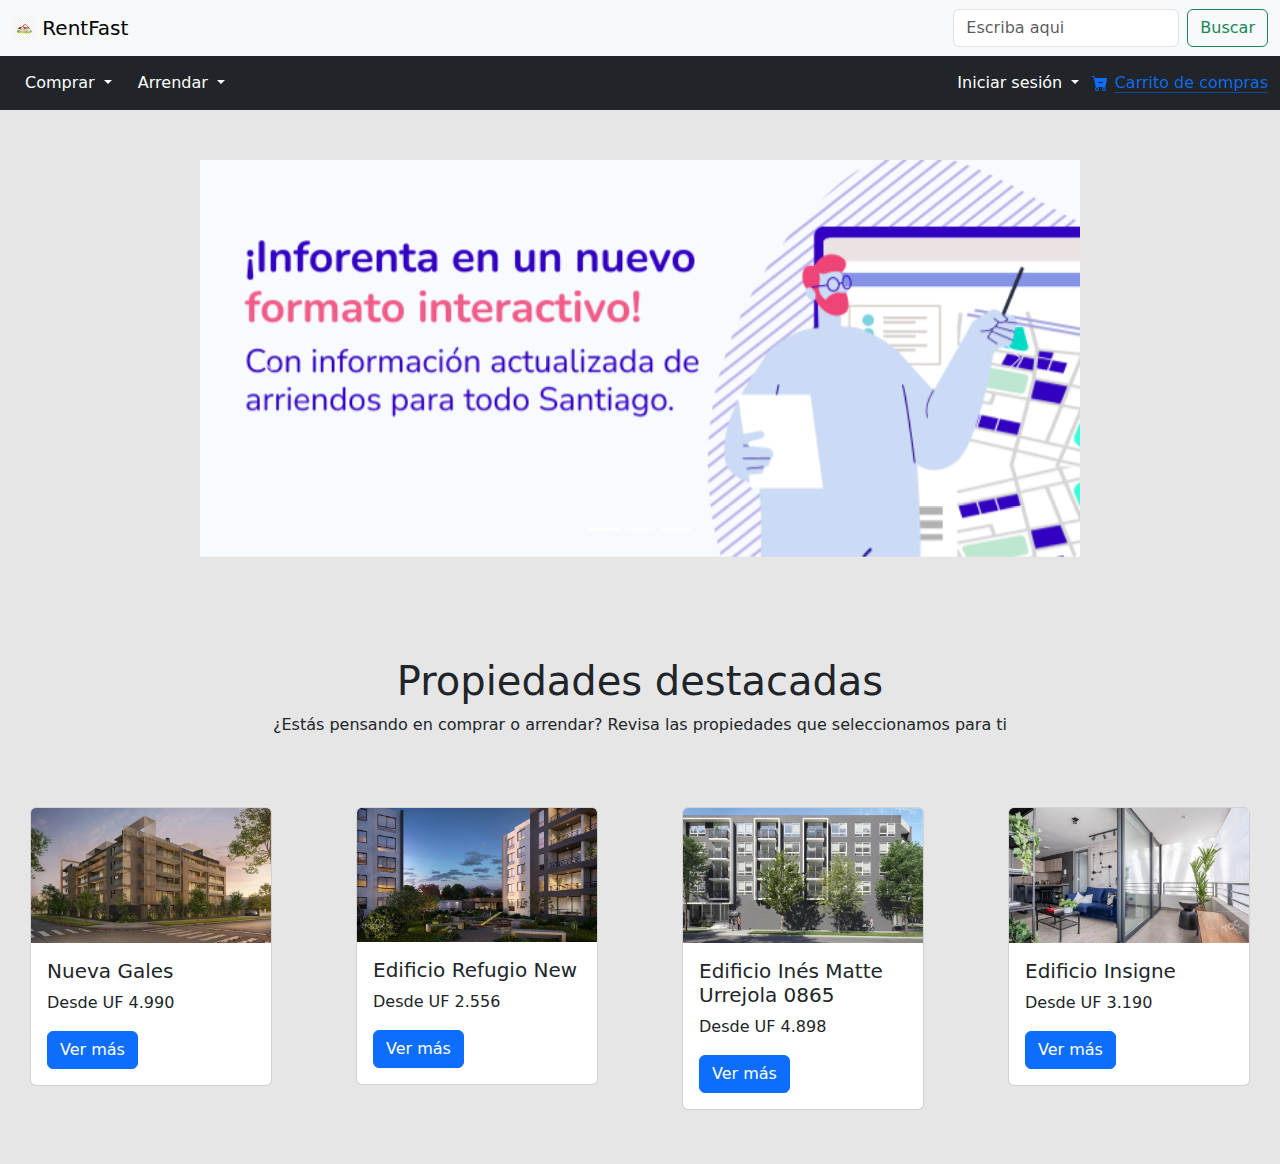
<file: index.html>
<!doctype html>
<html lang="en">
  <head>
    <meta charset="utf-8">
    <meta name="viewport" content="width=device-width, initial-scale=1">
    
    <link href="https://cdn.jsdelivr.net/npm/bootstrap@5.3.3/dist/css/bootstrap.min.css" rel="stylesheet" integrity="sha384-QWTKZyjpPEjISv5WaRU9OFeRpok6YctnYmDr5pNlyT2bRjXh0JMhjY6hW+ALEwIH" crossorigin="anonymous">
    <script src="https://cdn.jsdelivr.net/npm/bootstrap@5.3.3/dist/js/bootstrap.bundle.min.js" integrity="sha384-YvpcrYf0tY3lHB60NNkmXc5s9fDVZLESaAA55NDzOxhy9GkcIdslK1eN7N6jIeHz" crossorigin="anonymous"></script>

    <link rel="stylesheet" href="styles.css">


    <title>RentFast</title>
  </head>
  <body>
    <!-- Navbar -->
    <nav class="navbar bg-body-tertiary">
      <div class="container-fluid">
        <a class="navbar-brand">
          <img src="imagenes/casalogo.png" alt="Logo" width="30" height="24" class="d-inline-block align-text-top">
          RentFast
        </a>
        <form class="d-flex" role="search">
          <input class="form-control me-2" type="search" placeholder="Escriba aqui" aria-label="Search">
          <button class="btn btn-outline-success" type="submit">Buscar</button>
        </form>
      </div>
    </nav>
    <!-- Navbar -->
    <nav class="navbar navbar-expand-lg navbar-dark bg-dark">
      <div class="container-fluid">
        <div class="collapse navbar-collapse" id="navbarNavDarkDropdown">
          <ul class="navbar-nav">
            <li class="nav-item dropdown">
              <button class="btn btn-dark dropdown-toggle" data-bs-toggle="dropdown" aria-expanded="false">
                Comprar
              </button>
              <ul class="dropdown-menu dropdown-menu-dark">
                <li><a class="dropdown-item" href="casas.html">Casas</a></li>
                <li><a class="dropdown-item" href="departamentos.html">Departamentos</a></li>
                <li><a class="dropdown-item" href="parcelas.html">Parcelas</a></li>
                <li><hr class="dropdown-divider"></li>
                <li><a class="dropdown-item" href="vertodo.html">Ver todo</a></li>
              </ul>
            </li>
          </ul>
          <ul class="navbar-nav">
            <li class="nav-item dropdown">
              <button class="btn btn-dark dropdown-toggle" data-bs-toggle="dropdown" aria-expanded="false">
                Arrendar
              </button>
              <ul class="dropdown-menu dropdown-menu-dark">
                <li><a class="dropdown-item" href="casas.html">Casas</a></li>
                <li><a class="dropdown-item" href="departamentos.html">Departamentos</a></li>
                <li><a class="dropdown-item" href="parcelas.html">Parcelas</a></li>
                <li><hr class="dropdown-divider"></li>
                <li><a class="dropdown-item" href="vertodo.html">Ver todo</a></li>
              </ul>
            </li>
          </ul>
        </div>
        <ul class="navbar-nav">
          <li class="nav-item dropdown">
            <button class="btn btn-dark dropdown-toggle" data-bs-toggle="dropdown" aria-expanded="false">
              Iniciar sesión
            </button>
            <ul class="dropdown-menu dropdown-menu-dark">
              <li><a class="dropdown-item" href="login.html">Ingresar personas</a></li>
              <li><a class="dropdown-item" href="login.html">Ingresar corredoras</a></li>
            </ul>
          </li>
        </ul>
        <a class="icon-link icon-link-hover" style="--bs-icon-link-transform: translate3d(0, -.125rem, 0);" href="casas.html">
          <svg xmlns="http://www.w3.org/2000/svg" width="35" height="25" fill="currentColor" class="bi bi-cart-dash-fill" viewBox="0 0 16 16">
            <path d="M.5 1a.5.5 0 0 0 0 1h1.11l.401 1.607 1.498 7.985A.5.5 0 0 0 4 12h1a2 2 0 1 0 0 4 2 2 0 0 0 0-4h7a2 2 0 1 0 0 4 2 2 0 0 0 0-4h1a.5.5 0 0 0 .491-.408l1.5-8A.5.5 0 0 0 14.5 3H2.89l-.405-1.621A.5.5 0 0 0 2 1zM6 14a1 1 0 1 1-2 0 1 1 0 0 1 2 0m7 0a1 1 0 1 1-2 0 1 1 0 0 1 2 0M6.5 7h4a.5.5 0 0 1 0 1h-4a.5.5 0 0 1 0-1"/>
          </svg>
          Carrito de compras
        </a>
      </div>
    </nav>
    <!-- carousel -->
    <div id="primerCarousel" class="carousel slide">
      <div class="carousel-indicators">
        <button type="button" data-bs-target="#primerCarousel" data-bs-slide-to="0" class="active" aria-current="true" aria-label="Slide 1"></button>
        <button type="button" data-bs-target="#primerCarousel" data-bs-slide-to="1" aria-label="Slide 2"></button>
        <button type="button" data-bs-target="#primerCarousel" data-bs-slide-to="2" aria-label="Slide 3"></button>
      </div>

      <div class="carousel-inner">
        <div class="carousel-item active">
          <img src="imagenes/banner1.png" class="d-block w-100" alt="Slide 1">
        </div>
        <div class="carousel-item">
          <img src="imagenes/banner2.png" class="d-block w-100" alt="Slide 2">
        </div>
        <div class="carousel-item">
          <img src="imagenes/banner3.png" class="d-block w-100" alt="Slide 3">
        </div>
      </div>

      <button class="carousel-control-prev" type="button" data-bs-target="#primerCarousel" data-bs-slide="prev">
        <span class="carousel-control-prev-icon" aria-hidden="true"></span>
        <span class="visually-hidden">Previous</span>
      </button>

      <button class="carousel-control-next" type="button" data-bs-target="#primerCarousel" data-bs-slide="next">
        <span class="carousel-control-next-icon" aria-hidden="true"></span>
        <span class="visually-hidden">Next</span>
      </button>
    </div>

    <!-- -->

    <h1>Propiedades destacadas</h1>
    <p id="descripcion1">¿Estás pensando en comprar o arrendar? Revisa las propiedades que seleccionamos para ti</p><br>
    <!-- card -->
    <div class="row">
      <div class="col-3">
        <div class="card">
          <img src="imagenes/card1.jpg" class="card-img-top" alt="Card 1">
          <div class="card-body">
            <h5 class="card-title">Nueva Gales</h5>
            <p class="card-text">Desde UF 4.990</p>
            <a href="#" class="btn btn-primary">Ver más</a>
          </div>
        </div>
      </div>
      <div class="col-3">
        <div class="card">
          <img src="imagenes/card2.jpg" class="card-img-top" alt="Card 2">
          <div class="card-body">
            <h5 class="card-title">Edificio Refugio New</h5>
            <p class="card-text">Desde UF 2.556</p>
            <a href="#" class="btn btn-primary">Ver más</a>
          </div>
        </div>
      </div>
      <div class="col-3">
        <div class="card">
          <img src="imagenes/card3.jpg" class="card-img-top" alt="Card 3">
          <div class="card-body">
            <h5 class="card-title">Edificio Inés Matte Urrejola 0865</h5>
            <p class="card-text">Desde UF 4.898</p>
            <a href="#" class="btn btn-primary">Ver más</a>
          </div>
        </div>
      </div>
      <div class="col-3">
        <div class="card">
          <img src="imagenes/card4.jpg" class="card-img-top" alt="Card 4">
          <div class="card-body">
            <h5 class="card-title">Edificio Insigne</h5>
            <p class="card-text">Desde UF 3.190</p>
            <a href="#" class="btn btn-primary">Ver más</a>
          </div>
        </div>
      </div>
    </div><br>
    
    

  </body>
</html>
</file>
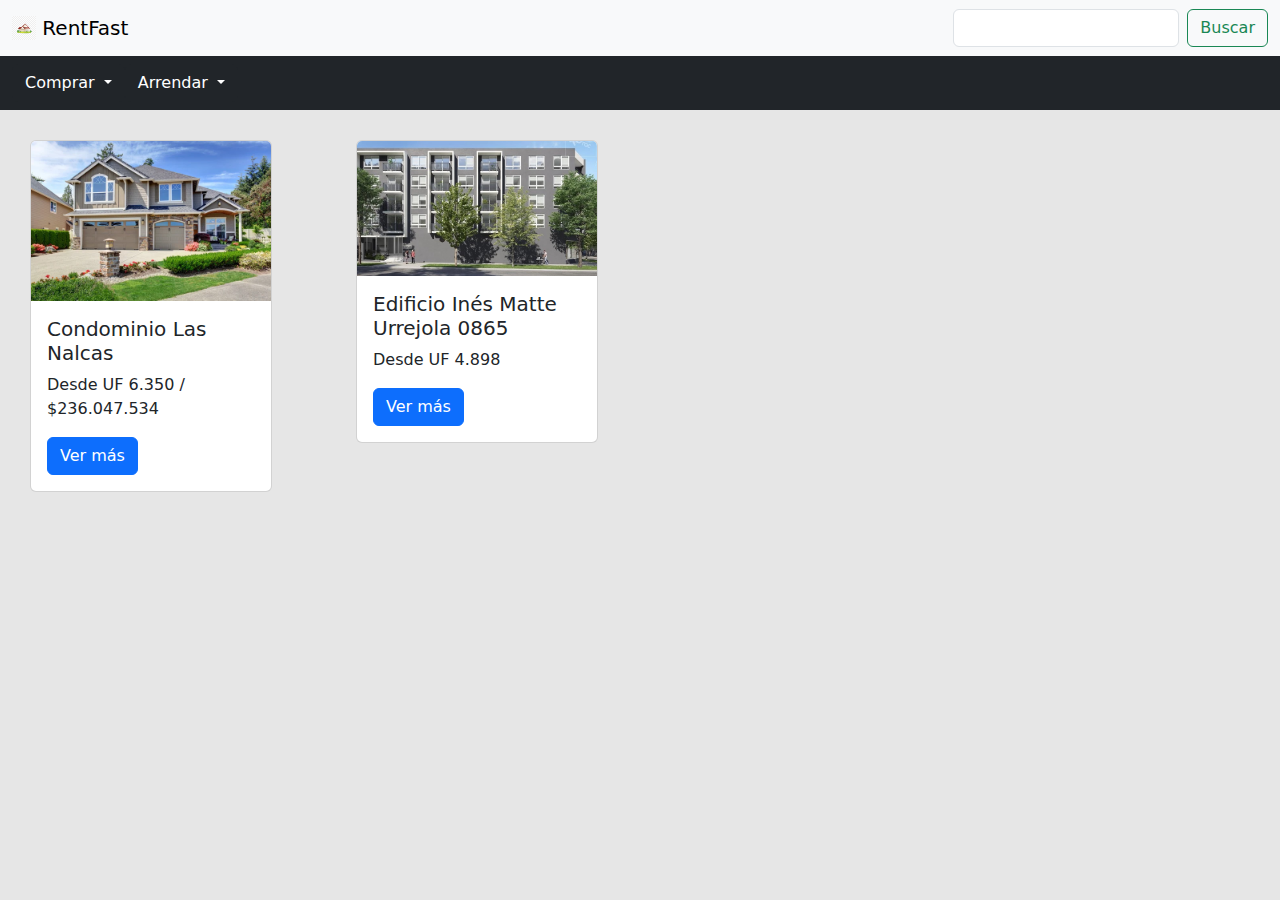
<file: casas.html>
<!doctype html>
<html lang="en">
  <head>
    <meta charset="utf-8">
    <meta name="viewport" content="width=device-width, initial-scale=1">
    
    <link href="https://cdn.jsdelivr.net/npm/bootstrap@5.3.3/dist/css/bootstrap.min.css" rel="stylesheet" integrity="sha384-QWTKZyjpPEjISv5WaRU9OFeRpok6YctnYmDr5pNlyT2bRjXh0JMhjY6hW+ALEwIH" crossorigin="anonymous">
    <script src="https://cdn.jsdelivr.net/npm/bootstrap@5.3.3/dist/js/bootstrap.bundle.min.js" integrity="sha384-YvpcrYf0tY3lHB60NNkmXc5s9fDVZLESaAA55NDzOxhy9GkcIdslK1eN7N6jIeHz" crossorigin="anonymous"></script>

    <link rel="stylesheet" href="styles.css">

    <title>Casas</title>
  </head>
  <body>
    <!-- Navbar -->
    <nav class="navbar bg-body-tertiary">
      <div class="container-fluid">
        <a class="navbar-brand" href="index.html">
          <img src="imagenes/casalogo.png" alt="Logo" width="30" height="24" class="d-inline-block align-text-top">
          RentFast
        </a>
        <form class="d-flex" role="search">
          <input class="form-control me-2" type="search" placeholder="" aria-label="Search">
          <button class="btn btn-outline-success" type="submit">Buscar</button>
        </form>
      </div>
    </nav>
    <!-- Navbar -->
    <nav class="navbar navbar-expand-lg navbar-dark bg-dark">
      <div class="container-fluid">
        <div class="collapse navbar-collapse" id="navbarNavDarkDropdown">
          <ul class="navbar-nav">
            <li class="nav-item dropdown">
              <button class="btn btn-dark dropdown-toggle" data-bs-toggle="dropdown" aria-expanded="false">
                Comprar
              </button>
              <ul class="dropdown-menu dropdown-menu-dark">
                <li><a class="dropdown-item" href="casas.html">Casas</a></li>
                <li><a class="dropdown-item" href="departamentos.html">Departamentos</a></li>
                <li><a class="dropdown-item" href="parcelas.html">Parcelas</a></li>
                <li><hr class="dropdown-divider"></li>
                <li><a class="dropdown-item" href="vertodo.html">Ver todo</a></li>
              </ul>
            </li>
          </ul>
          <ul class="navbar-nav">
            <li class="nav-item dropdown">
              <button class="btn btn-dark dropdown-toggle" data-bs-toggle="dropdown" aria-expanded="false">
                Arrendar
              </button>
              <ul class="dropdown-menu dropdown-menu-dark">
                <li><a class="dropdown-item" href="casas.html">Casas</a></li>
                <li><a class="dropdown-item" href="departamentos.html">Departamentos</a></li>
                <li><a class="dropdown-item" href="parcelas.html">Parcelas</a></li>
                <li><hr class="dropdown-divider"></li>
                <li><a class="dropdown-item" href="vertodo.html">Ver todo</a></li>
              </ul>
            </li>
          </ul>
        </div>
      </div>
    </nav>
    <!-- card -->
  <div class="row">
    <div class="col-3">
      <div class="card">
        <img src="imagenes/casa1.jpg" class="card-img-top" alt="Casa 1">
        <div class="card-body">
          <h5 class="card-title">Condominio Las Nalcas</h5>
          <p class="card-text">Desde UF 6.350 / $236.047.534</p>
          <a href="#" class="btn btn-primary">Ver más</a>
        </div>
      </div>
    </div>
    <div class="col-3">
      <div class="card">
        <img src="imagenes/card3.jpg" class="card-img-top" alt="Casa 3">
        <div class="card-body">
          <h5 class="card-title">Edificio Inés Matte Urrejola 0865</h5>
          <p class="card-text">Desde UF 4.898</p>
          <a href="#" class="btn btn-primary">Ver más</a>
        </div>
      </div>
    </div>
  </div>
  </body>
</html>
</file>
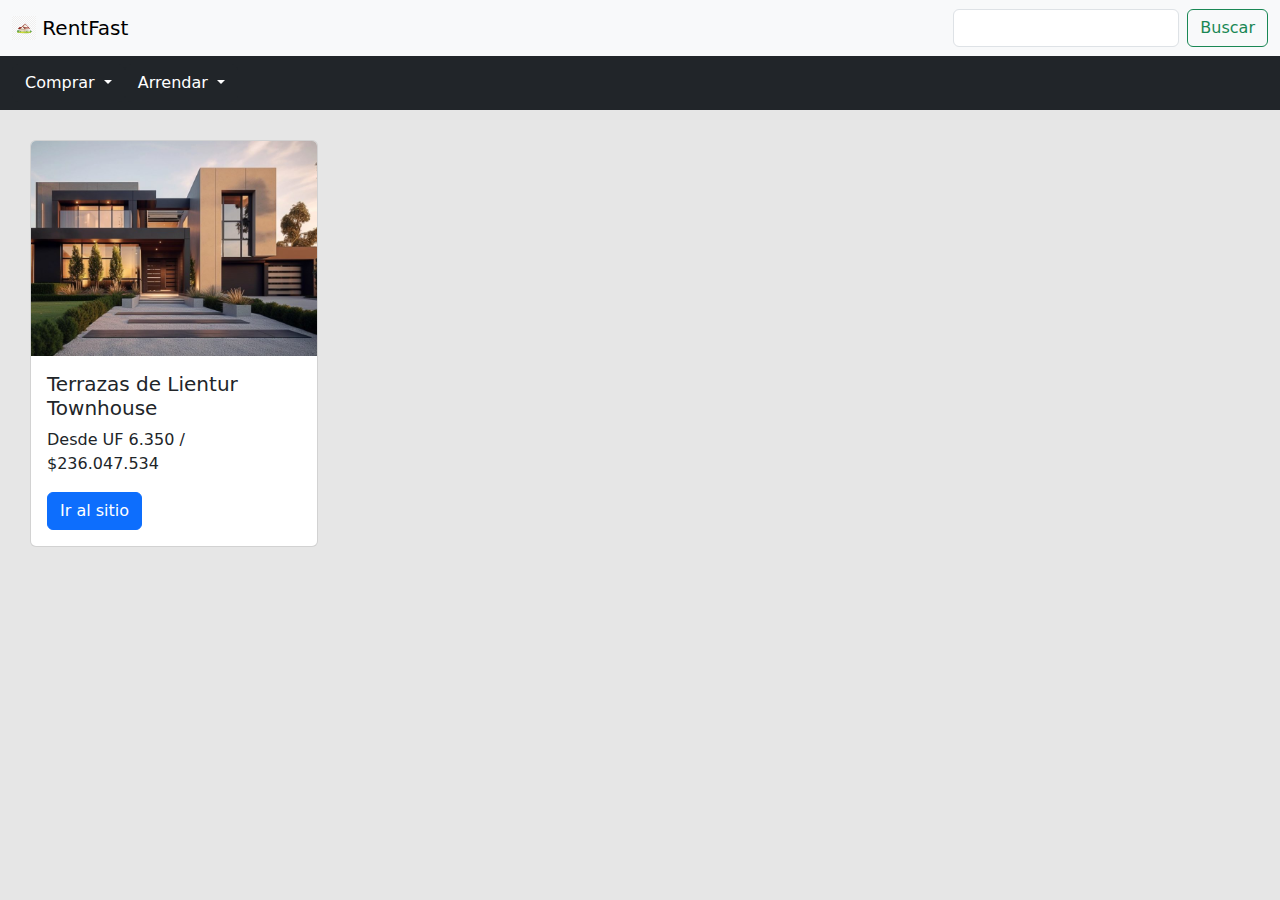
<file: departamentos.html>
<!doctype html>
<html lang="en">
  <head>
    <meta charset="utf-8">
    <meta name="viewport" content="width=device-width, initial-scale=1">
    
    <link href="https://cdn.jsdelivr.net/npm/bootstrap@5.3.3/dist/css/bootstrap.min.css" rel="stylesheet" integrity="sha384-QWTKZyjpPEjISv5WaRU9OFeRpok6YctnYmDr5pNlyT2bRjXh0JMhjY6hW+ALEwIH" crossorigin="anonymous">
    <script src="https://cdn.jsdelivr.net/npm/bootstrap@5.3.3/dist/js/bootstrap.bundle.min.js" integrity="sha384-YvpcrYf0tY3lHB60NNkmXc5s9fDVZLESaAA55NDzOxhy9GkcIdslK1eN7N6jIeHz" crossorigin="anonymous"></script>

    <link rel="stylesheet" href="styles.css">

    <title>Departamentos</title>
  </head>
  <body>
    <!-- Navbar -->
    <nav class="navbar bg-body-tertiary">
      <div class="container-fluid">
        <a class="navbar-brand" href="index.html">
          <img src="imagenes/casalogo.png" alt="Logo" width="30" height="24" class="d-inline-block align-text-top">
          RentFast
        </a>
        <form class="d-flex" role="search">
          <input class="form-control me-2" type="search" placeholder="" aria-label="Search">
          <button class="btn btn-outline-success" type="submit">Buscar</button>
        </form>
      </div>
    </nav>
    <!-- Navbar -->
    <nav class="navbar navbar-expand-lg navbar-dark bg-dark">
      <div class="container-fluid">
        <div class="collapse navbar-collapse" id="navbarNavDarkDropdown">
          <ul class="navbar-nav">
            <li class="nav-item dropdown">
              <button class="btn btn-dark dropdown-toggle" data-bs-toggle="dropdown" aria-expanded="false">
                Comprar
              </button>
              <ul class="dropdown-menu dropdown-menu-dark">
                <li><a class="dropdown-item" href="casas.html">Casas</a></li>
                <li><a class="dropdown-item" href="departamentos.html">Departamentos</a></li>
                <li><a class="dropdown-item" href="parcelas.html">Parcelas</a></li>
                <li><hr class="dropdown-divider"></li>
                <li><a class="dropdown-item" href="vertodo.html">Ver todo</a></li>
              </ul>
            </li>
          </ul>
          <ul class="navbar-nav">
            <li class="nav-item dropdown">
              <button class="btn btn-dark dropdown-toggle" data-bs-toggle="dropdown" aria-expanded="false">
                Arrendar
              </button>
              <ul class="dropdown-menu dropdown-menu-dark">
                <li><a class="dropdown-item" href="casas.html">Casas</a></li>
                <li><a class="dropdown-item" href="departamentos.html">Departamentos</a></li>
                <li><a class="dropdown-item" href="parcelas.html">Parcelas</a></li>
                <li><hr class="dropdown-divider"></li>
                <li><a class="dropdown-item" href="vertodo.html">Ver todo</a></li>
              </ul>
            </li>
          </ul>
        </div>
      </div>
    </nav>
    <!-- card -->
    <div class="card" style="width: 18rem;">
      <img src="imagenes/casa2.jpg" class="card-img-top" alt="casa1">
      <div class="card-body">
        <h5 class="card-title">Terrazas de Lientur Townhouse</h5>
        <p class="card-text">Desde UF 6.350 / $236.047.534</p>
        <a href="#" class="btn btn-primary">Ir al sitio</a>
      </div>
    </div>

   
  </body>
</html>
</file>
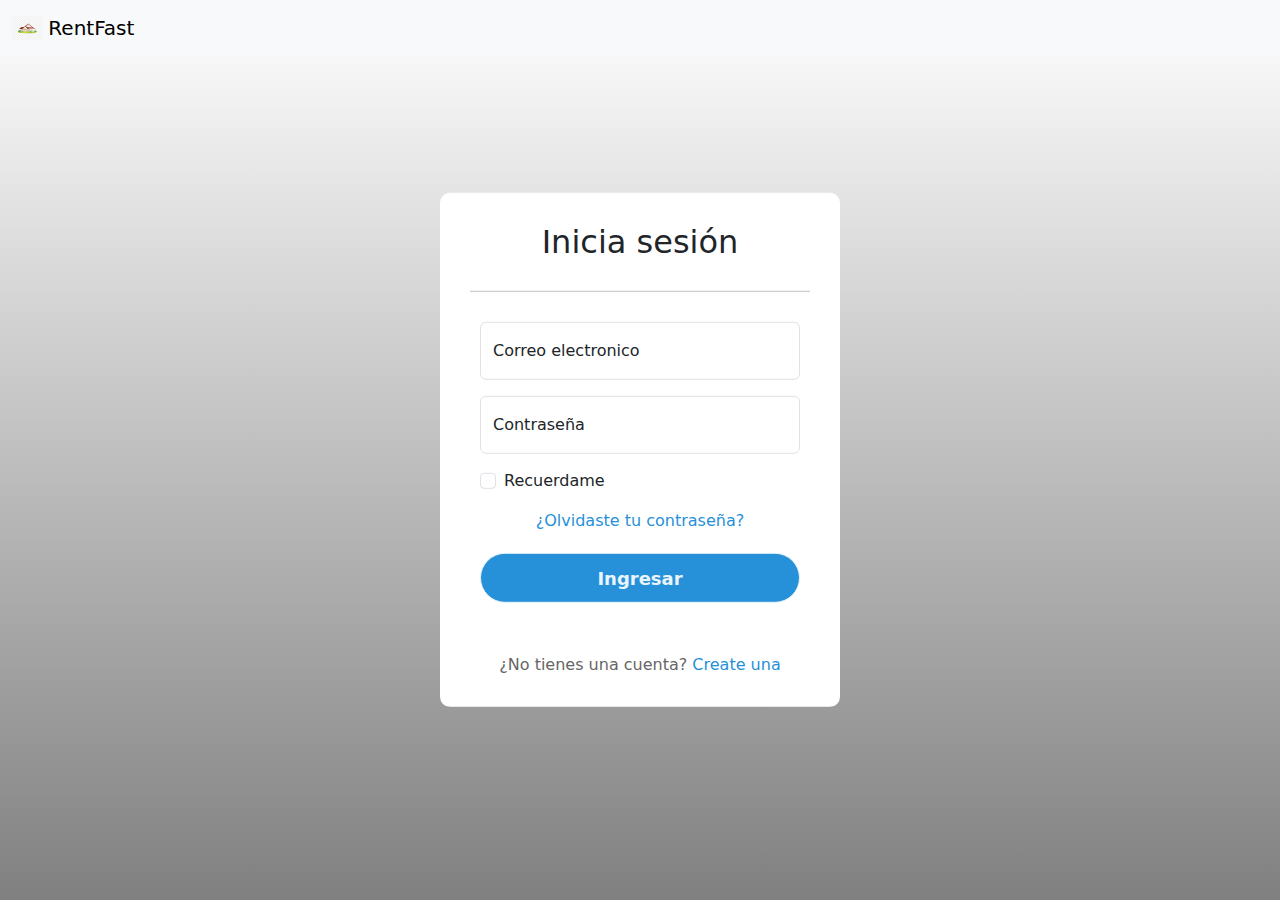
<file: login.html>
<!DOCTYPE html>
<html lang="en">
    <head>
        <meta charset="utf-8">
        <meta name="viewport" content="width=device-width, initial-scale=1">
    
        <link href="https://cdn.jsdelivr.net/npm/bootstrap@5.3.3/dist/css/bootstrap.min.css" rel="stylesheet" integrity="sha384-QWTKZyjpPEjISv5WaRU9OFeRpok6YctnYmDr5pNlyT2bRjXh0JMhjY6hW+ALEwIH" crossorigin="anonymous">
        <script src="https://cdn.jsdelivr.net/npm/bootstrap@5.3.3/dist/js/bootstrap.bundle.min.js" integrity="sha384-YvpcrYf0tY3lHB60NNkmXc5s9fDVZLESaAA55NDzOxhy9GkcIdslK1eN7N6jIeHz" crossorigin="anonymous"></script>

        <link rel="stylesheet" href="mystyle.css">

        <script type="text/javascript" src="validarLogin.js"></script>
    
        <title>Iniciar sesión</title>
      </head>
<body>
  <nav class="navbar bg-body-tertiary">
    <div class="container-fluid">
      <a class="navbar-brand" href="index.html">
        <img src="imagenes/casalogo.png" alt="Logo" width="30" height="24" class="d-inline-block align-text-top">
        RentFast
      </a>
    </div>
  </nav>
    <div class="center">
        <h1>Inicia sesión</h1>
        <form method="get">
            <div class="form-floating mb-3">
                <input type="email" class="form-control" id="floatingInput" required placeholder="name@example.com">
                <label for="floatingInput">Correo electronico</label>
              </div>
            <div class="form-floating">
                <input type="password" class="form-control" id="floatingPassword" required placeholder="Password">
                <label for="floatingPassword">Contraseña</label>
            </div>
            <div class="mb-3 form-check">
              <input type="checkbox" class="form-check-input" id="exampleCheck1">
              <label class="form-check-label" for="exampleCheck1">Recuerdame</label>
            </div>
            <div class="pass">
              <a href="#">¿Olvidaste tu contraseña?</a>
            </div>
            <input type="submit" onclick="inicioSesion();" value="Ingresar">
            <div class="signup_link">
                ¿No tienes una cuenta? <a href="register.html">Create una</a>
            </div>
          </form>
          
    </div>
</body>
</html>
</file>
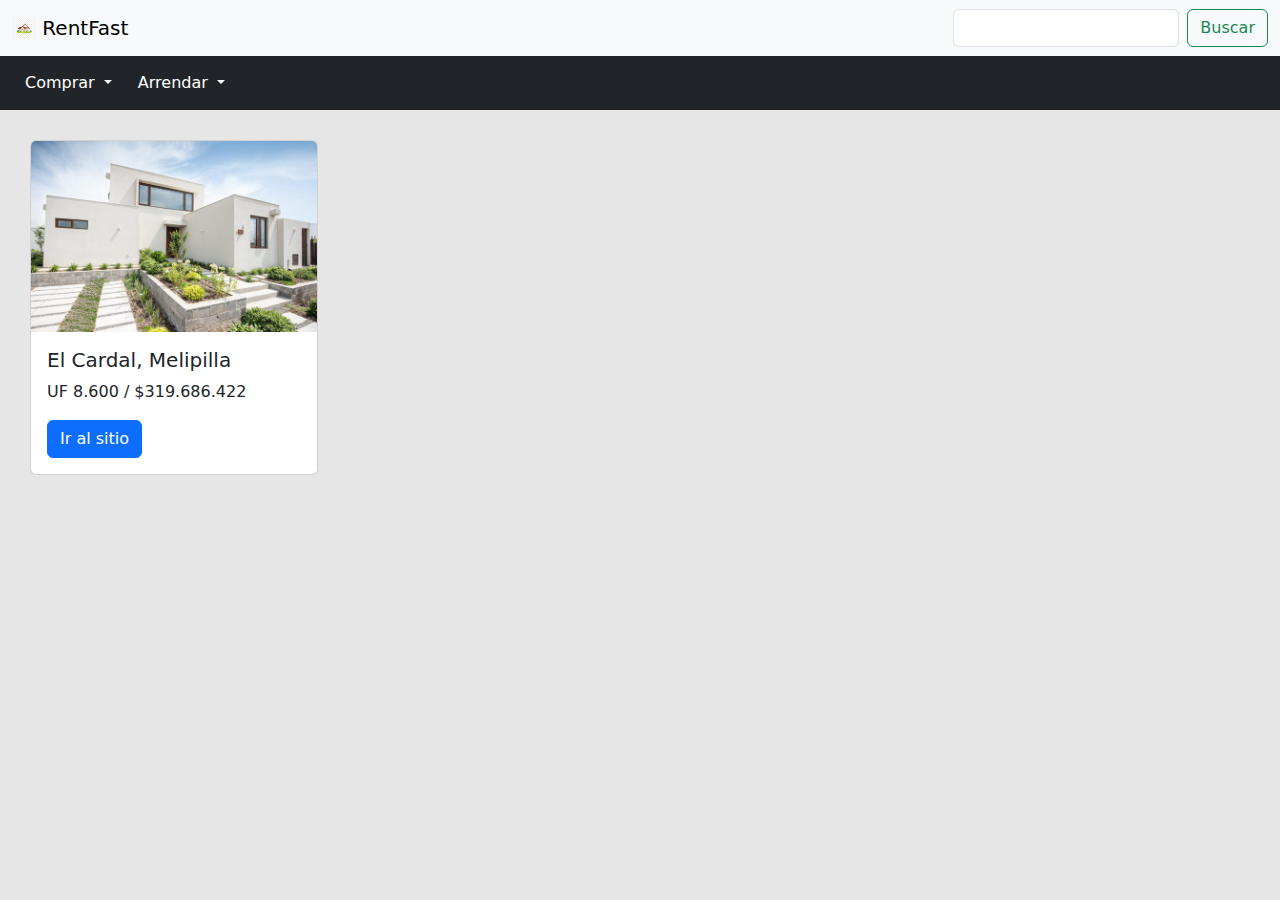
<file: parcelas.html>
<!doctype html>
<html lang="en">
  <head>
    <meta charset="utf-8">
    <meta name="viewport" content="width=device-width, initial-scale=1">
    
    <link href="https://cdn.jsdelivr.net/npm/bootstrap@5.3.3/dist/css/bootstrap.min.css" rel="stylesheet" integrity="sha384-QWTKZyjpPEjISv5WaRU9OFeRpok6YctnYmDr5pNlyT2bRjXh0JMhjY6hW+ALEwIH" crossorigin="anonymous">
    <script src="https://cdn.jsdelivr.net/npm/bootstrap@5.3.3/dist/js/bootstrap.bundle.min.js" integrity="sha384-YvpcrYf0tY3lHB60NNkmXc5s9fDVZLESaAA55NDzOxhy9GkcIdslK1eN7N6jIeHz" crossorigin="anonymous"></script>

    <link rel="stylesheet" href="styles.css">

    <title>Parcelas</title>
  </head>
  <body>
    <nav class="navbar bg-body-tertiary">
      <div class="container-fluid">
        <a class="navbar-brand" href="index.html">
          <img src="imagenes/casalogo.png" alt="Logo" width="30" height="24" class="d-inline-block align-text-top">
          RentFast
        </a>
        <form class="d-flex" role="search">
          <input class="form-control me-2" type="search" placeholder="" aria-label="Search">
          <button class="btn btn-outline-success" type="submit">Buscar</button>
        </form>
      </div>
    </nav>
    <!-- Navbar -->
    <nav class="navbar navbar-expand-lg navbar-dark bg-dark">
      <div class="container-fluid">
        <div class="collapse navbar-collapse" id="navbarNavDarkDropdown">
          <ul class="navbar-nav">
            <li class="nav-item dropdown">
              <button class="btn btn-dark dropdown-toggle" data-bs-toggle="dropdown" aria-expanded="false">
                Comprar
              </button>
              <ul class="dropdown-menu dropdown-menu-dark">
                <li><a class="dropdown-item" href="casas.html">Casas</a></li>
                <li><a class="dropdown-item" href="departamentos.html">Departamentos</a></li>
                <li><a class="dropdown-item" href="parcelas.html">Parcelas</a></li>
                <li><hr class="dropdown-divider"></li>
                <li><a class="dropdown-item" href="vertodo.html">Ver todo</a></li>
              </ul>
            </li>
          </ul>
          <ul class="navbar-nav">
            <li class="nav-item dropdown">
              <button class="btn btn-dark dropdown-toggle" data-bs-toggle="dropdown" aria-expanded="false">
                Arrendar
              </button>
              <ul class="dropdown-menu dropdown-menu-dark">
                <li><a class="dropdown-item" href="casas.html">Casas</a></li>
                <li><a class="dropdown-item" href="departamentos.html">Departamentos</a></li>
                <li><a class="dropdown-item" href="parcelas.html">Parcelas</a></li>
                <li><hr class="dropdown-divider"></li>
                <li><a class="dropdown-item" href="vertodo.html">Ver todo</a></li>
              </ul>
            </li>
          </ul>
        </div>
      </div>
    </nav>
    <!-- card -->
    <div class="card" style="width: 18rem;">
      <img src="imagenes/casa3.jpg" class="card-img-top" alt="casa1">
      <div class="card-body">
        <h5 class="card-title">El Cardal, Melipilla</h5>
        <p class="card-text">UF 8.600 / $319.686.422</p>
        <a href="#" class="btn btn-primary">Ir al sitio</a>
      </div>
    </div>

   
  </body>
</html>
</file>
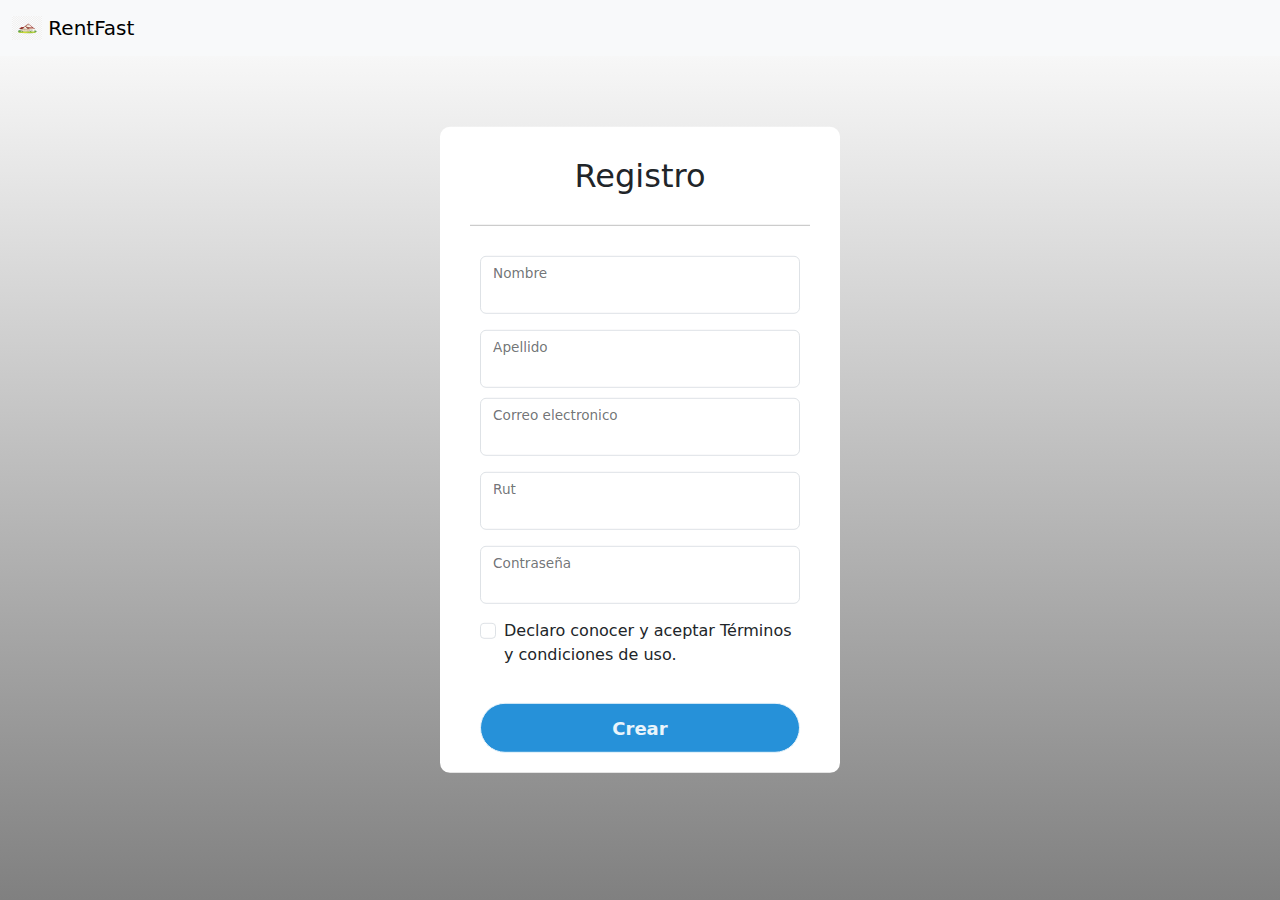
<file: register.html>
<!DOCTYPE html>
<html lang="en">
    <head>
        <meta charset="utf-8">
        <meta name="viewport" content="width=device-width, initial-scale=1">
    
        <link href="https://cdn.jsdelivr.net/npm/bootstrap@5.3.3/dist/css/bootstrap.min.css" rel="stylesheet" integrity="sha384-QWTKZyjpPEjISv5WaRU9OFeRpok6YctnYmDr5pNlyT2bRjXh0JMhjY6hW+ALEwIH" crossorigin="anonymous">
        <script src="https://cdn.jsdelivr.net/npm/bootstrap@5.3.3/dist/js/bootstrap.bundle.min.js" integrity="sha384-YvpcrYf0tY3lHB60NNkmXc5s9fDVZLESaAA55NDzOxhy9GkcIdslK1eN7N6jIeHz" crossorigin="anonymous"></script>

        <link rel="stylesheet" href="mystyle.css">

        <script type="text/javascript" src="validarRegister.js"></script>
    
        <title>Registro</title>
      </head>
<body>
  <nav class="navbar bg-body-tertiary">
    <div class="container-fluid">
      <a class="navbar-brand" href="index.html">
        <img src="imagenes/casalogo.png" alt="Logo" width="30" height="24" class="d-inline-block align-text-top">
        RentFast
      </a>
    </div>
  </nav>
    <div class="center">
        <h1>Registro</h1>
        <form method="get">
            <div class="form-floating mb-3">
                <input type="text" class="form-control" id="floatingInput1" required>
                <label for="floatingInput">Nombre</label>
              </div>
            <div class="form-floating">
                <input type="text" class="form-control" id="floatingInput2" required>
                <label for="floatingInput">Apellido</label>
            </div>
            <div class="form-floating mb-3">
                <input type="email" class="form-control" id="floatingInput3" required>
                <label for="floatingInput">Correo electronico</label>
              </div>
            <div class="form-floating mb-3">
                <input type="text" class="form-control" id="rut" >
                <label for="floatingInput">Rut</label>
            </div>
            <div class="form-floating">
                <input type="password" class="form-control" id="floatingPassword" required>
                <label for="floatingPassword">Contraseña</label>
            </div>
            <div class="mb-3 form-check">
              <input type="checkbox" class="form-check-input" id="exampleCheck1" required>
              <label class="form-check-label" for="exampleCheck1">Declaro conocer y aceptar Términos y condiciones de uso.</label>
            </div>
            <input type="submit" onclick='registroDatos()' value="Crear">
          </form>
    </div>
</body>
</html>
</file>
<file: styles.css>
body{
    background-color: rgb(230, 230, 230);
}

#primerCarousel{
    margin-top: 50px;
    margin-inline: 200px;
}
img{
    width:auto;
}

h1{
    margin-top: 100px;
    margin-inline: 200px;
    text-align:center;
}
#segundoCarousel{
    margin-top: 50px;
    margin-inline: 200px;
}
#descripcion1{
    text-align:center;
}
.card{
    margin: 30px;
}
</file>
<file: mystyle.css>
body{
    margin: 0;
    padding: 0;
    font-family: system-ui, -apple-system, BlinkMacSystemFont, 'Segoe UI', Roboto, Oxygen, Ubuntu, Cantarell, 'Open Sans', 'Helvetica Neue', sans-serif;
    background: linear-gradient(180deg, #FFFFFF, #808080);
    height: 100vh;
    overflow: hidden;
}
.center{
    position: absolute;
    top: 50%;
    left: 50%;
    transform: translate(-50%, -50%);
    width: 400px;
    background: white;
    border-radius: 10px;
}
.center h1{
    margin: 30px;
    text-align: center;
    font-size: xx-large;
    padding: 0 0 30px 0;
    border-bottom: 1px solid silver;
}
.center form{
    padding: 0 40px;
    box-sizing: border-box;
}
#floatingInput1{
    position: relative;
    margin: 10px 0;
}
#floatingInput2{
    position: relative;
    margin: 10px 0;
}
#floatingInput3{
    position: relative;
    margin: 10px 0;
}
#floatingPassword{
    position: relative;
    margin-bottom: 15px;
}
.form-check{
    margin: 0px 0;
}
.btn-primary{
    position: relative;
    margin-bottom: 15px;
    
}
input[type="submit"]{
    margin: 20px 0;
    width: 100%;
    height: 50px;
    border: 1px solid;
    background: #2691d9 ;
    border-radius: 25px;
    font-size: 18px;
    color: #e9f4fb;
    font-weight: 700;
    cursor: pointer;
    outline: none;
}
input[type="submit"]:hover{
    border-color: #2691d9;
    transition: .5s;
}
.signup_link{
    margin: 30px 0;
    text-align: center;
    font-size: 16px;
    color: #666666;

}
.signup_link a{
    color: #2691d9;
    text-decoration: none;
}
.signup_link a:hover{
    text-decoration: underline;
}
.pass{
    margin-bottom: 30px 0;
    text-align: center;
    font-size: 16px;
    color: #666666;

}
.pass a{
    color: #2691d9;
    text-decoration: none;
}
.pass a:hover{
    text-decoration: underline;
}

#floatingName{
    position: relative;
    margin: 30px 0;
}
#floatingLastName{
    position: relative;
    margin-bottom: 15px;
}
#error{
    color: red;
}
</file>
